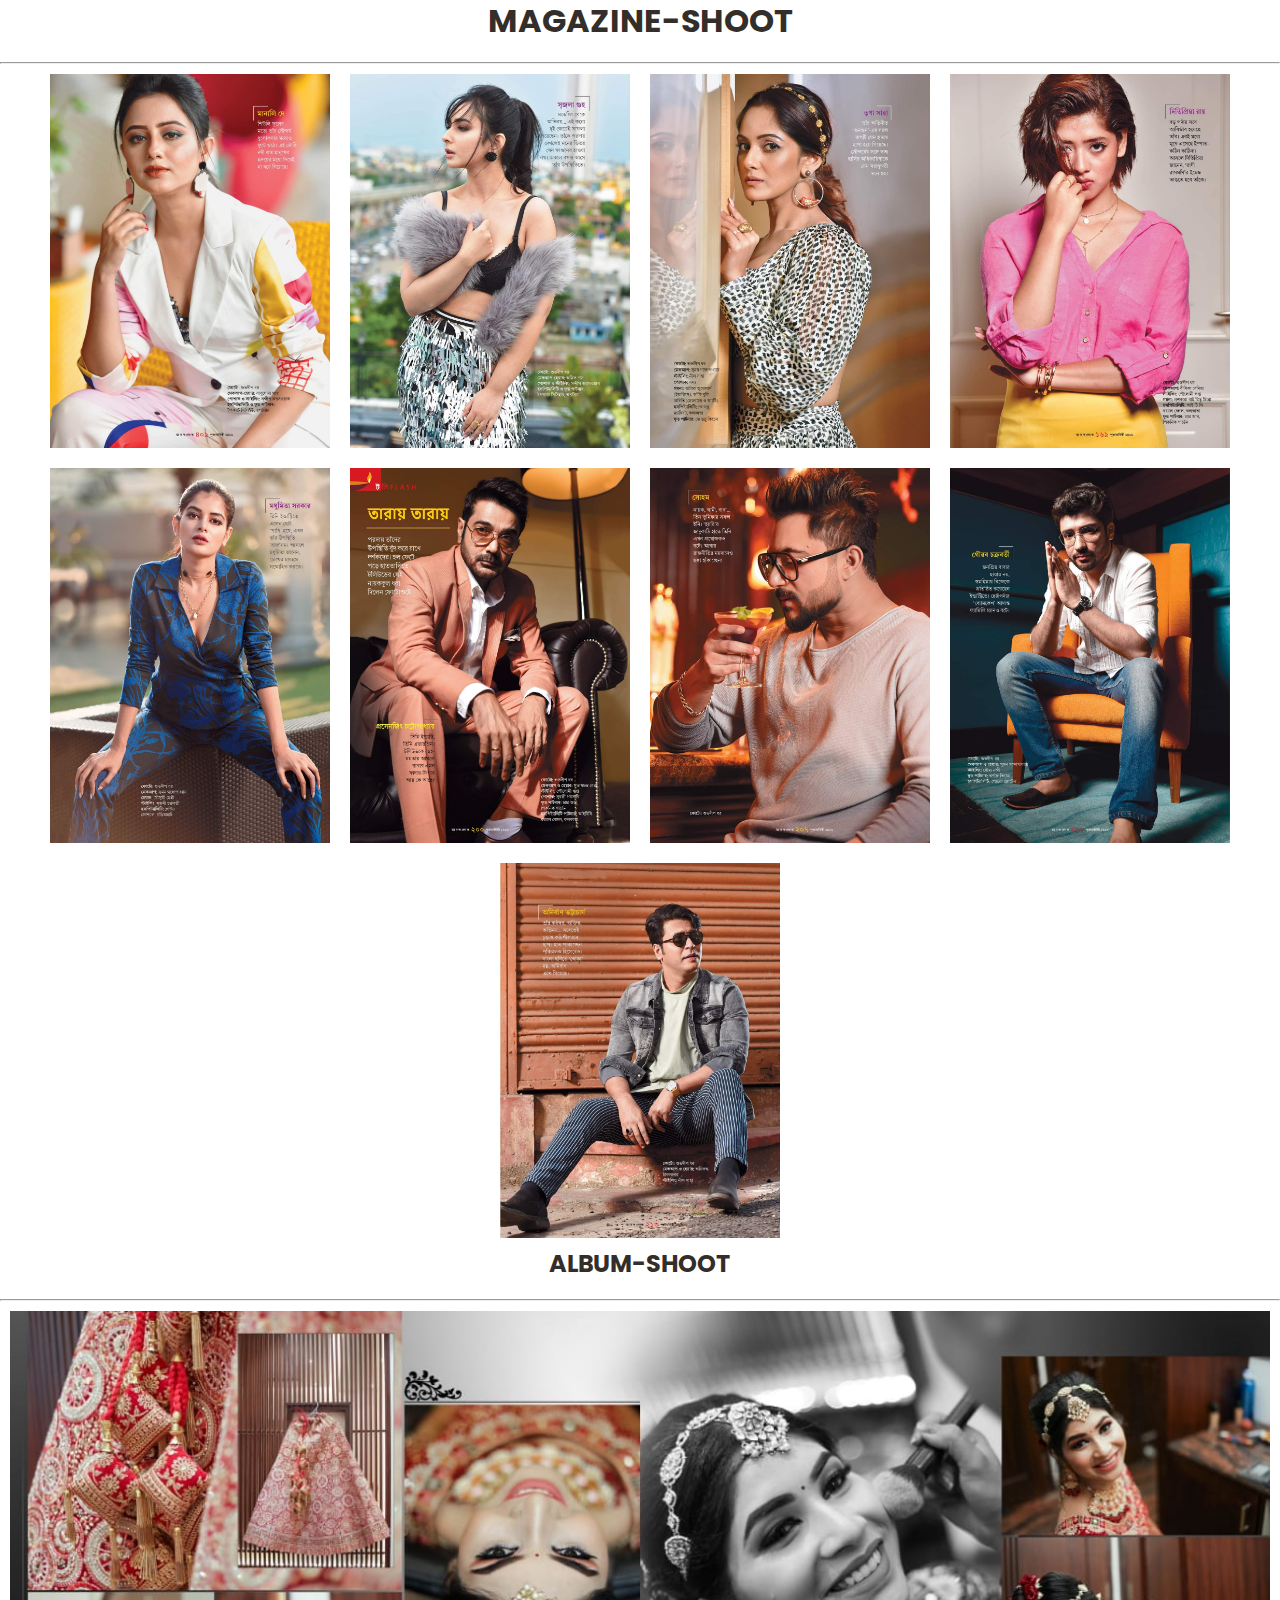
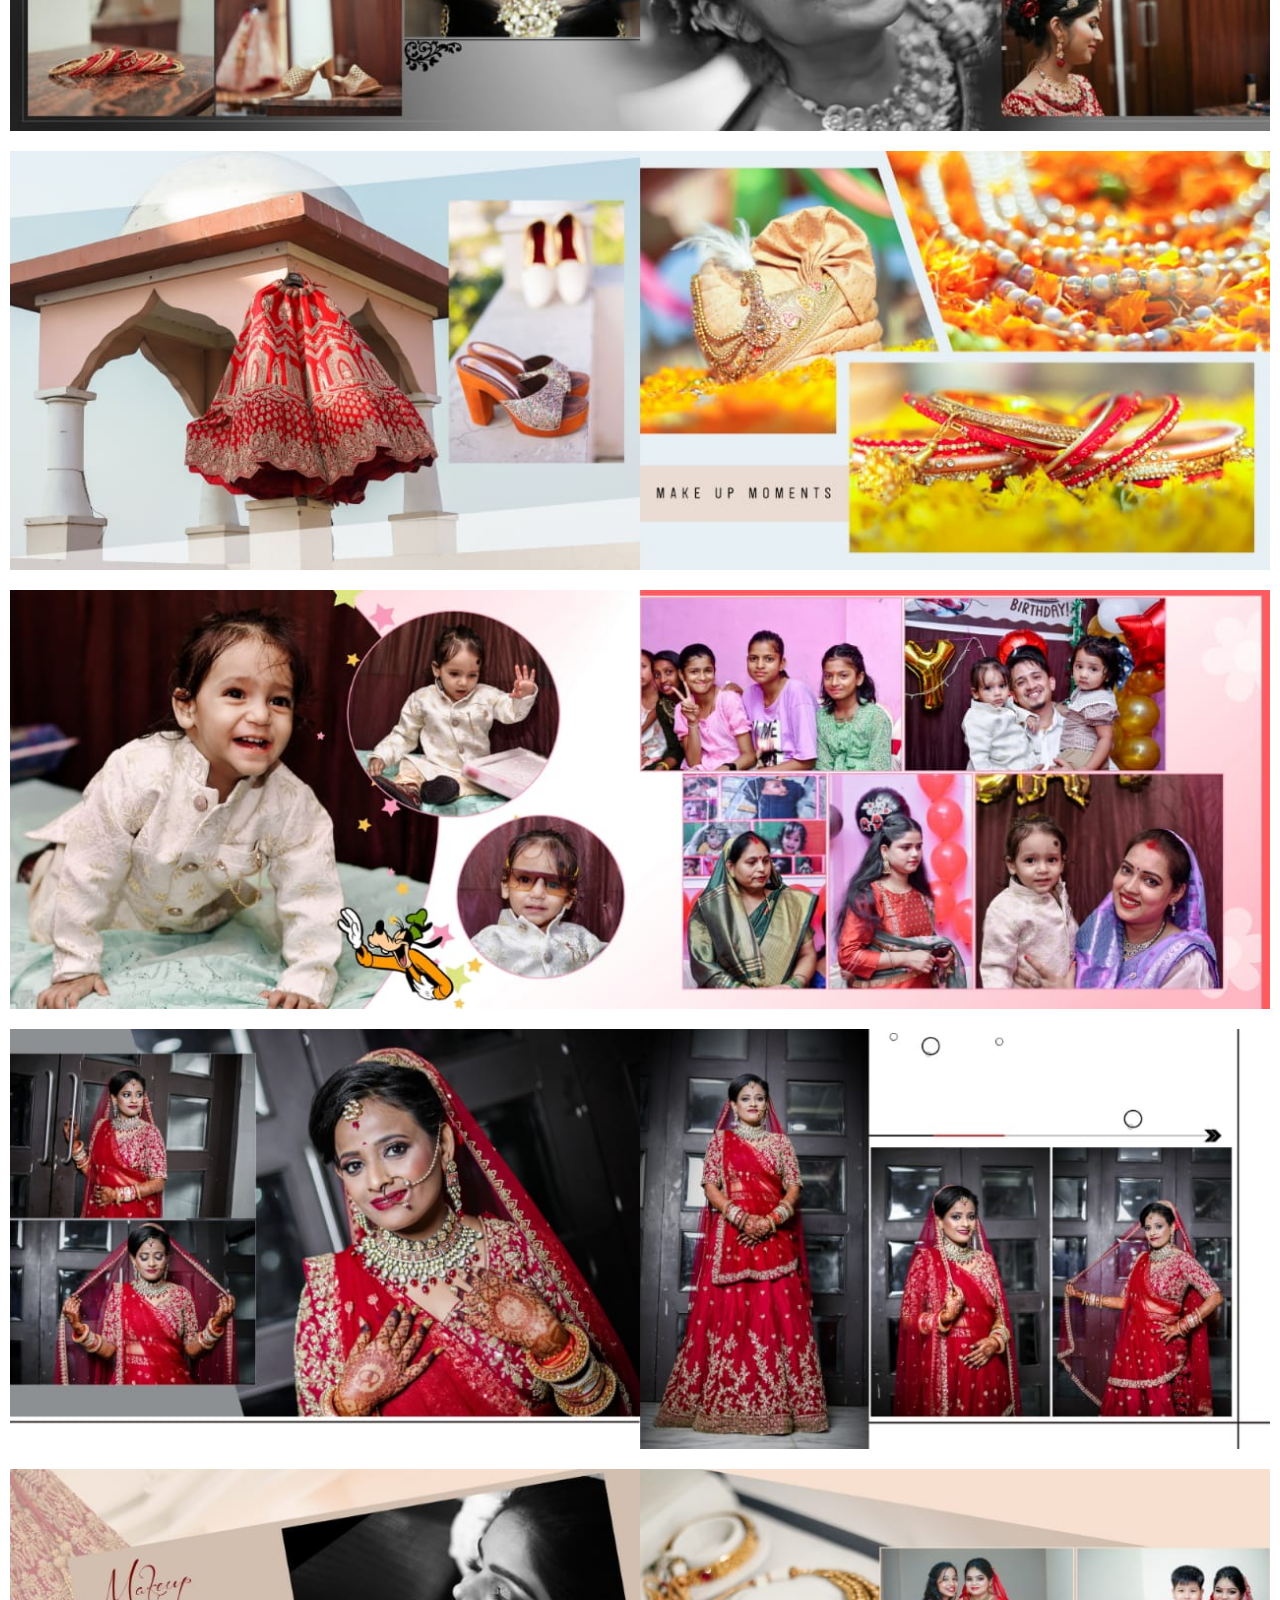
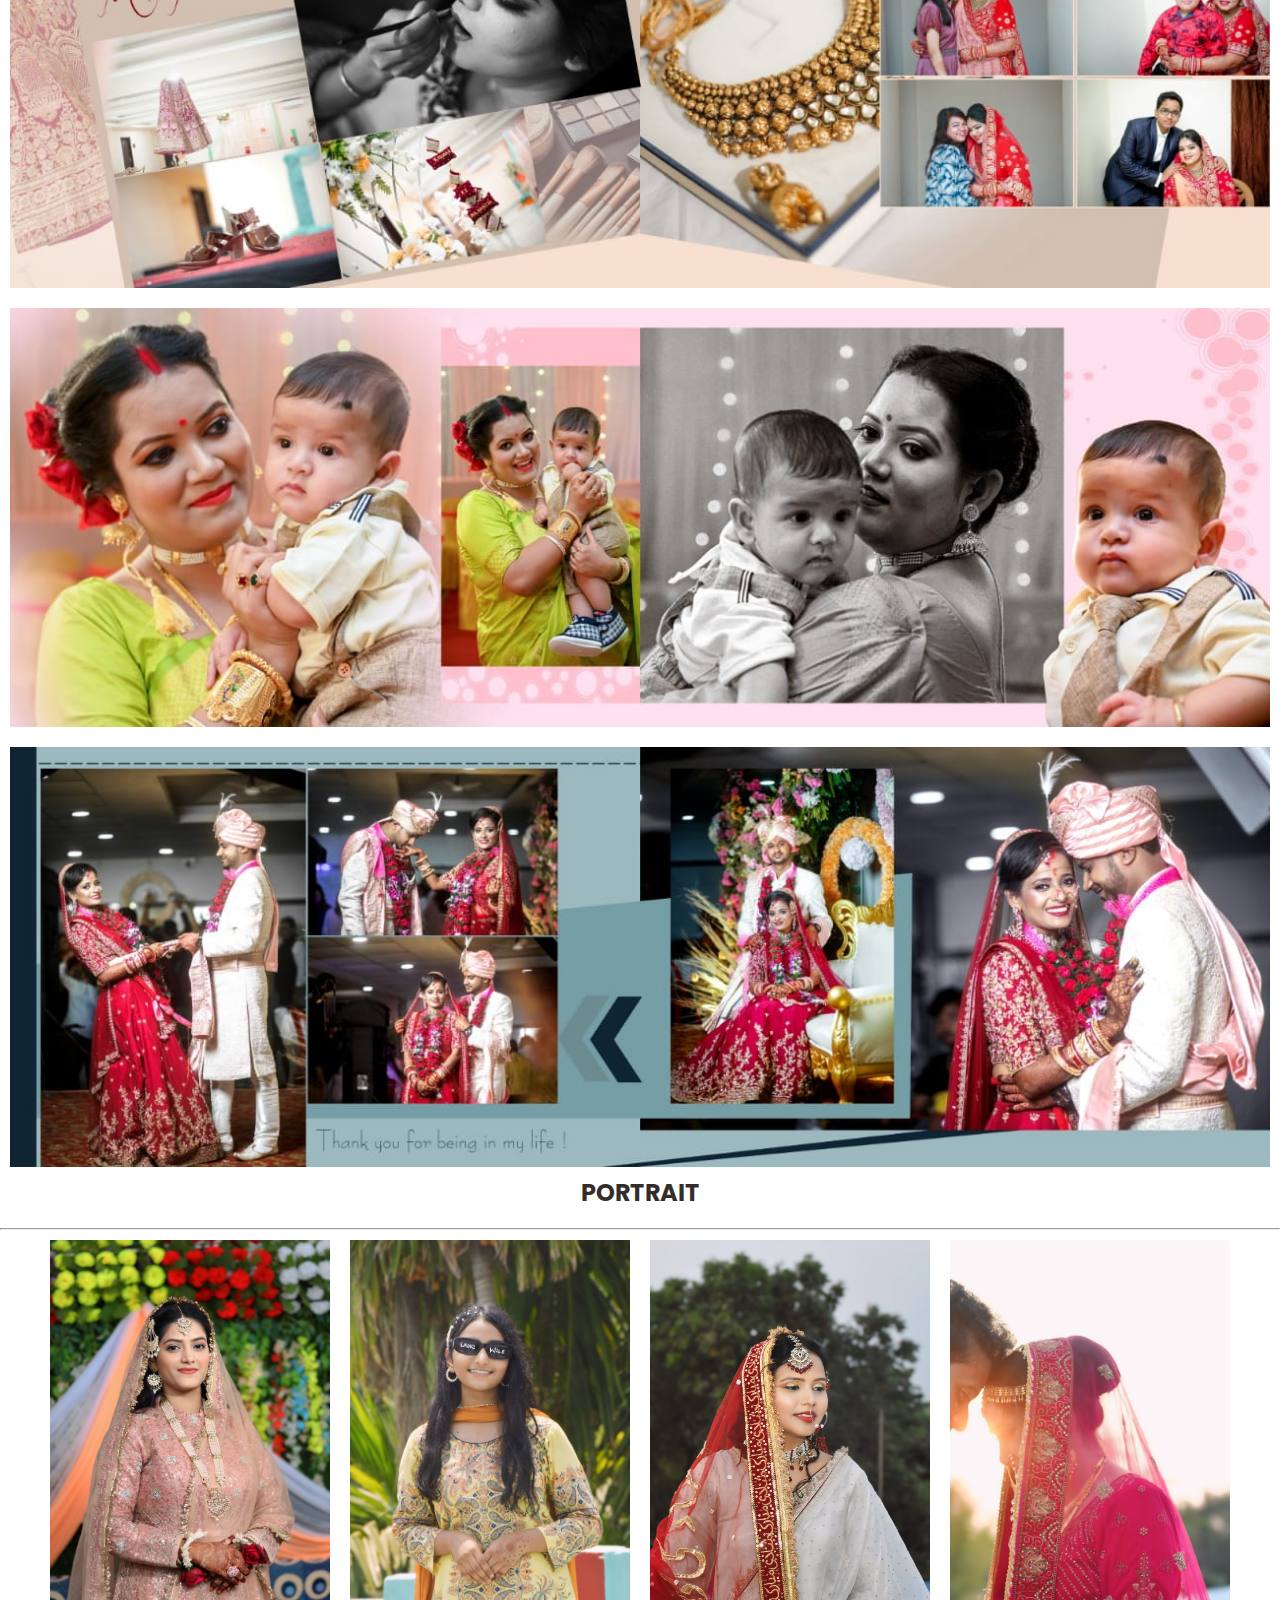
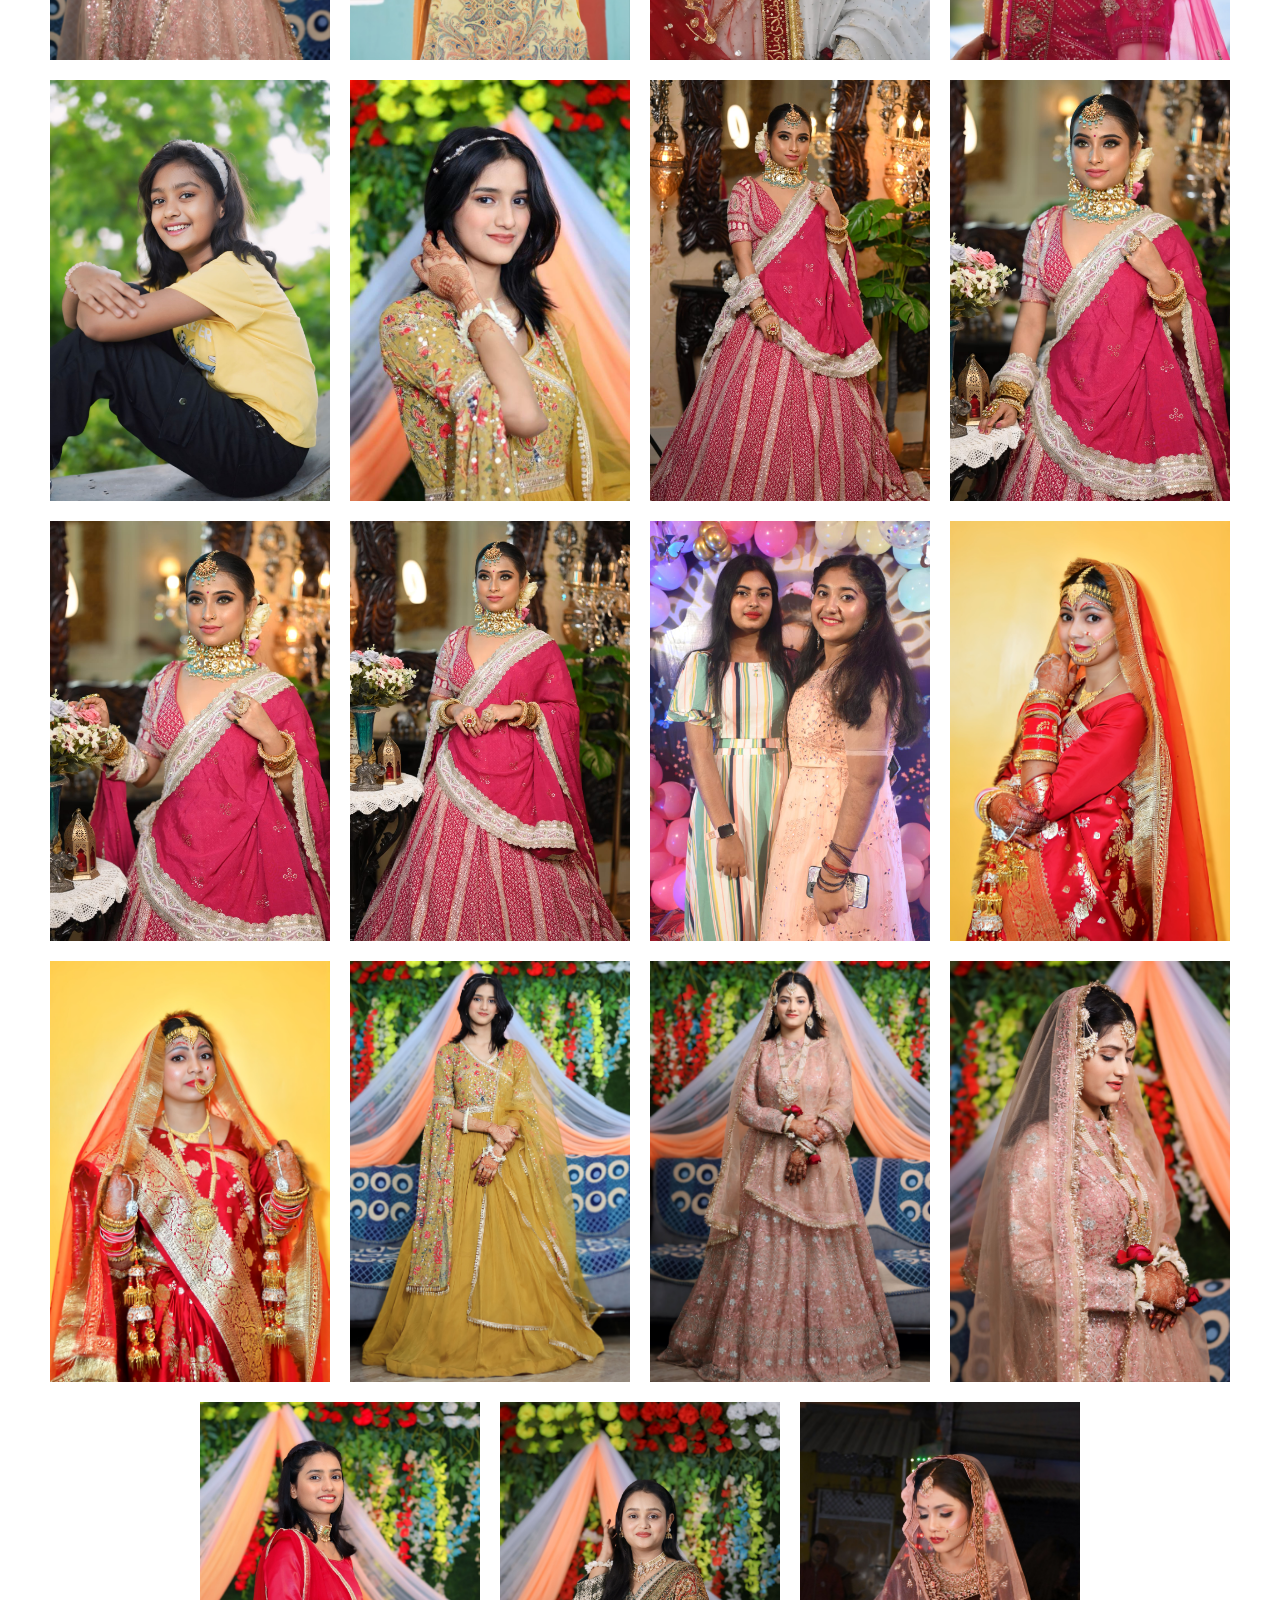
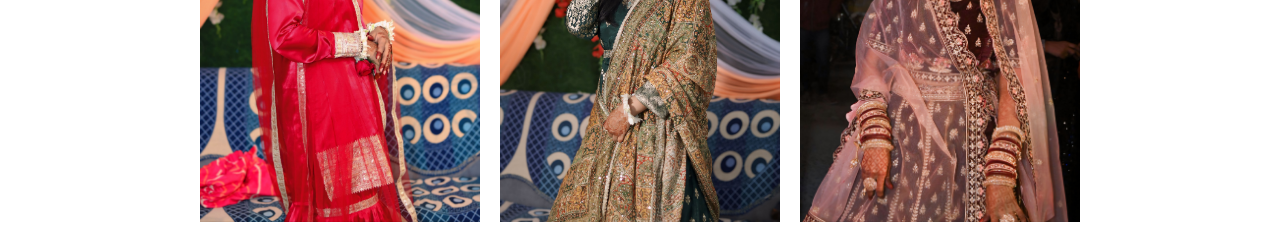
<file: Gallery.html>
<!DOCTYPE html>
<html lang="en">
  <head>
    <meta charset="UTF-8" />
    <meta http-equiv="X-UA-Compatible" content="IE=edge" />
    <meta name="viewport" content="width=device-width, initial-scale=1.0" />
    <link
      rel="icon"
      href="https://encrypted-tbn0.gstatic.com/images?q=tbn:ANd9GcQnNWFCs-ubzugya0R7Mrq4UGGS12wfmiqb8w&s"
    />
    <title>photoworldStudio</title>
    <!-- font awesome -->
    <link
      rel="stylesheet"
      href="https://cdnjs.cloudflare.com/ajax/libs/font-awesome/6.0.0-beta2/css/all.min.css"
      integrity="sha512-YWzhKL2whUzgiheMoBFwW8CKV4qpHQAEuvilg9FAn5VJUDwKZZxkJNuGM4XkWuk94WCrrwslk8yWNGmY1EduTA=="
      crossorigin="anonymous"
      referrerpolicy="no-referrer"
    />
    <link rel="stylesheet" href="css/style.css" />
  </head>
  <body>
    <div class="gallery-main-container">
      <div class="magzine-shoot">
        <h1>MAGAZINE-SHOOT</h1><hr>
        <div class="magzine-images">
          <img src="./images/m1.jpg" alt="" />
          <img src="./images/m2.jpg" alt="" />
          <img src="./images/m3.jpg" alt="" />
          <img src="./images/m4.jpg" alt="" />
          <img src="./images/m5.jpg" alt="" />
          <img src="./images/m6.jpg" alt="" />
          <img src="./images/m7.jpg" alt="" />
          <img src="./images/m8.jpg" alt="" />
          <img src="./images/m9.jpg" alt="" />
        </div>
      </div>

      <div class="album-shoot">
        <h2>ALBUM-SHOOT</h2><hr>
        <div class="album-images">
          <img src="./images/a1.jpg" alt="" />
          <img src="./images/a2.jpg" alt="" />
          <img src="./images/a3.jpg" alt="" />
          <img src="./images/a4.jpg" alt="" />
          <img src="./images/a5.jpg" alt="" />
          <img src="./images/a6.jpg" alt="" />
          <img src="./images/a7.jpg" alt="" />
        </div>
      </div>

      <div class="portrait-image">
        <h2>PORTRAIT</h2><hr>
        <div class="portrait-images">
          <img src="./images/p1.jpg" alt="" />
          <img src="./images/p2.jpg" alt="" />
          <img src="./images/p3.jpg" alt="" />
          <img src="./images/p4.jpg" alt="" />
          <img src="./images/p5.jpg" alt="" />
          <img src="./images/p6.jpg" alt="" />
          <img src="./images/p7.jpg" alt="" />
          <img src="images/p8.jpg" alt="" />
          <img src="images/p9.jpg" alt="" />
          <img src="images/p10.jpg" alt="" />
          <img src="images/p11.jpg" alt="" />
          <img src="images/p12.jpg" alt="" />
          <img src="images/p13.jpg" alt="" />
          <img src="images/p14.jpg" alt="" />
          <img src="images/p15.jpg" alt="" />
          <img src="images/p16.jpg" alt="" />
          <img src="images/p17.jpg" alt="" />
          <img src="images/p18.jpg" alt="" />
          <img src="images/p19.jpg" alt="" />
        </div>
      </div>
    </div>
  </body>
</html>
</file>
<file: css/style.css>
@import url('https://fonts.googleapis.com/css2?family=Poppins:wght@300;400;500;600;700&display=swap');

:root {
    --transition: all 300ms ease-in-out;
    --dark-color: #332e29;
    --light-color: #fff;
}

* {
    box-sizing: border-box;
    padding: 0;
    margin: 0;
    outline: 0;
}

html {
    font-size: 10px;
    scroll-behavior: smooth;
}

body {
    font-size: 1.6rem;
    font-family: 'Poppins', sans-serif;
    line-height: 1.6;
}

button,
.btn {
    cursor: pointer;
    border: none;
    background: transparent;
}

ul {
    list-style-type: none;
}

a {
    text-decoration: none;
    color: var(--dark-color);
}

img {
    width: 100%;
    display: block;
}

.container {
    max-width: 1200px;
    margin: 0 auto;
    padding: 0 2rem;
}

.vh-100 {
    min-height: 100vh;
}

h1,
h2,
h3 {
    margin-top: 0;
    line-height: 1.3;
    margin-bottom: 2rem;
    color: var(--dark-color);
}

.flex {
    display: flex;
    align-items: center;
    justify-content: center;
}

.py-7 {
    padding: 7rem 0;
}

.grid {
    display: grid;
    grid-template-columns: repeat(1, 1fr);
    gap: 1rem;
}

.lead {
    opacity: 0.8;
    padding: 1rem 0;
    font-size: 1.7rem;
    font-weight: 300;
    line-height: 1.8;
}

/* header */
#header {
    background: linear-gradient(rgba(0, 0, 0, 0.5), rgba(0, 0, 0, 0.3)), url('../images/header-banner.jpg') center/cover no-repeat fixed;
    justify-content: flex-start;
    align-items: flex-end;
}

#header .container {
    width: 100%;
}

.header-content {
    padding-bottom: 4rem;
}

.header-content h2 {
    font-size: 40px;
    margin-bottom: 0;
    text-transform: uppercase;
    color: var(--light-color);
}

.header-content h3 {
    color: var(--light-color);
    font-weight: 200;
    letter-spacing: 4px;
    text-transform: uppercase;
    margin-top: 1.5rem;
}

.social-links {
    display: flex;
    margin-top: 3.5rem;
}

.social-links li a {
    width: 40px;
    height: 40px;
    background-color: var(--light-color);
    margin-right: 1rem;
    border-radius: .3rem;
    box-shadow: 0 0 6px 5px rgba(0, 0, 0, 0.2);
    transition: var(--transition);
}

.social-links li a:hover {
    opacity: 0.9;
}

/* about */
.about-left {
    margin-bottom: 4rem;
    height: 480px;
    overflow: hidden;
}

/* button down and title -reusable */
.btn-down {
    font-size: 3rem;
    display: inline-block;
    margin-top: 1rem;
    transition: var(--transition);
}

.btn-down:hover {
    opacity: 0.8;
    transform: translateY(5px);
}

.btn-down-white {
    color: var(--light-color);
}

.title {
    margin-bottom: 5rem;
}

.price-title {
    margin-left: 12%;
    padding-top: 30px;
}

.title>h2,
.price-title>h2 {
    text-transform: uppercase;
    letter-spacing: 3px;
    font-weight: 600;
    position: relative;
}

.title>h2::after,
.price-title>h2::after {
    position: absolute;
    content: "";
    top: 120%;
    left: 0;
    width: 70px;
    height: 4px;
    background-color: var(--dark-color);
}

/* work */
#work {
    background: linear-gradient(rgba(0, 0, 0, 0.5), rgba(0, 0, 0, 0.3)), url('../images/work-pic.jpg') center/cover no-repeat fixed;
    color: var(--light-color);
}

#work .title h2,
#work h3 {
    color: var(--light-color);
}

#work .title h2::after {
    background: var(--light-color);
}

.work-bottom {
    margin-top: 4rem;
    text-align: center;
}

.work-bottom>div .icon img {
    width: 50px;
    margin: 0 auto 1.7rem auto;
}

/* Skills */

.skills {
    text-align: center;
    font-size: 25px;
    padding: 10px;
}

.skills>h1 {
    color: var(--light-color);
    letter-spacing: 4px;
}

/* portfolio */
.portfolio-grid>div {
    transition: var(--transition);
}

.portfolio-grid>div:hover {
    transform: scale(0.9);
}

.portfolio-content>a{
   font-size: 20px;
   font-style: italic;
   padding-top: 2px;

   justify-content: center;
   
}

/* contact */
#contact {
    background-color: rgb(248, 248, 248);
}

.contact-content {
    flex-direction: column;
    align-items: stretch;
}

.contact-left {
    margin-bottom: 5rem;
}

.contact-left .lead {
    padding: 0.5rem;
}

.contact-left form {
    margin-top: 3rem;
}

.contact-left form .form-control {
    display: block;
    margin: 1.6rem 0;
    border: 2px solid rgba(0, 0, 0, 0.3);
    padding: 1rem;
    width: 100%;
}

.contact-left form .form-control::placeholder {
    font-size: 15px;
    font-family: 'Poppins', sans-serif;
}

.contact-left .btn-submit {
    padding: 1.4rem 3rem;
    font-family: 'Poppins', sans-serif;
    background-color: var(--dark-color);
    color: var(--light-color);
    margin-top: 1rem;
    text-transform: uppercase;
    letter-spacing: 2px;
    font-size: 1.6rem;
    transition: var(--transition);
}

.contact-left .btn-submit:hover {
    background-color: #000;
}

#insta {
    background: linear-gradient(rgba(0, 0, 0, 0.5), rgba(0, 0, 0, 0.3)), url('../images/insta-pic.jpg') center/cover no-repeat fixed;
    min-height: 65vh;
}

#insta .title h2 {
    color: var(--light-color);
}

#insta .title h2::after {
    background-color: var(--light-color);
}

.insta-grid>div {
    height: 400px;
    overflow: hidden;
    transition: var(--transition);
}

.insta-grid>div img {
    height: 100%;
    width: 100%;
    object-fit: contain;
}

.insta-grid>div:hover {
    transform: scale(0.9);
}

/* footer */
#footer {
    background-color: var(--dark-color);
    color: var(--light-color);
}

.footer-content {
    text-align: center;
}

.footer-content h3 {
    color: var(--light-color);
    font-size: 2.5rem;
    letter-spacing: 1px;
}

.footer-content ul {
    flex-direction: column;
}

.footer-content ul li a {
    color: var(--light-color);
    font-size: 1.5rem;
    transition: var(--transition);
}

.footer-content ul li a:hover {
    opacity: 0.7;
}

.footer-content ul li {
    margin: .5rem 1rem;
}

.footer-content>div:first-child {
    margin-bottom: 3rem;
}

.footer-content>div:first-child div {
    width: 100px;
    height: 100px;
    overflow: hidden;
    margin: 5rem auto;
    border-radius: 50%;
}

.container>h3 {
    color: var(--light-color);
    text-align: center;
    padding-top: 10px;
    font-size: 17px;
}


/* Price container */
#price {
    display: flex;
    flex-direction: column;
}

.price_container {
    display: flex;
    flex-direction: row;
    flex-wrap: wrap;
    justify-content: center;
    /* background-color: firebrick; */
}

.price-1,
.price-2,
.price-3,
.price-4,
.price-5 {
    margin: 20px;
    width: 90vw;
    display: flex;
    flex-direction: column;
    text-align: center;
    padding: 17px;
    box-shadow: rgba(50, 50, 93, 0.25) 0px 6px 12px -2px, rgba(0, 0, 0, 0.3) 0px 3px 7px -3px;
    cursor: pointer;

}

.price-1>h2,
.price-2>h2,
.price-3>h2,
.price-4>h2,
.price-5>h2 {
    letter-spacing: 3px;
}

/* -------------css for gallery------------- */
.gallery-main-container {
    display: flex;
    flex-direction: column;
    text-align: center;
}

.magzine-images>img {
    padding: 10px;
    overflow: hidden;
    transition: var(--transition);
}

.magzine-images>img:hover {
    transform: scale(0.9);
}

.album-images>img {
    padding: 10px;
    transition: var(--transition);
}

.album-images>img:hover {
    transform: scale(0.9);
}

.portrait-images>img {
    padding: 10px;
    transition: var(--transition);
}

.portrait-images>img:hover {
    transform: scale(0.9);
}

/* Media Queries */

@media(min-width: 450px) {
    .work-bottom {
        grid-template-columns: repeat(2, 1fr);
        column-gap: 3rem;
        row-gap: 0;
    }

    #price {
        display: flex;
        flex-direction: column;
    }

    .price_container {
        display: flex;
        flex-direction: row;
        flex-wrap: wrap;
        justify-content: center;
    }

    .price-1,
    .price-2,
    .price-3,
    .price-4,
    .price-5 {
        margin: 20px;
        width: 100vw;
        display: flex;
        flex-direction: column;
        text-align: center;
        padding: 17px;
        box-shadow: rgba(50, 50, 93, 0.25) 0px 6px 12px -2px, rgba(0, 0, 0, 0.3) 0px 3px 7px -3px;
        cursor: pointer;
    }

    .price-1>h2,
    .price-2>h2,
    .price-3>h2,
    .price-4>h2,
    .price-5>h2 {
        font-size: 18px;
    }
}

@media(min-width: 576px) {
    .title h2 {
        font-size: 4rem;
    }

    .work-bottom {
        grid-template-columns: repeat(4, 1fr);
    }

    .work-bottom {
        display: flex;
        flex-direction: row;
        flex-wrap: wrap;
        justify-content: center;
    }

    .portfolio-grid {
        grid-template-columns: repeat(2, 1fr);
    }

    .portfolio-grid>div {
        height: 300px;
        overflow: hidden;
    }

    .portfolio-grid>div img {
        height: 100%;
        object-fit: cover;
    }

    .contact-left form .form-control {
        max-width: 500px;
    }

    .footer-content ul {
        flex-direction: row;
    }

    #price {
        display: flex;
        flex-direction: column;
    }

    .price_container {
        display: flex;
        flex-direction: row;
        flex-wrap: wrap;
    }

    .price-1,
    .price-2,
    .price-3,
    .price-4,
    .price-5 {
        margin: 20px;
        width: 40vw;
        display: flex;
        flex-direction: column;
        text-align: center;
        padding: 17px;
        box-shadow: rgba(50, 50, 93, 0.25) 0px 6px 12px -2px, rgba(0, 0, 0, 0.3) 0px 3px 7px -3px;
        cursor: pointer;
    }

    .magzine-images {
        display: flex;
        flex-direction: row;
        flex-wrap: wrap;
        justify-content: center;
    }

    .magzine-images>img {
        width: 220px;
    }

    .portrait-images {
        display: flex;
        flex-direction: row;
        flex-wrap: wrap;
        justify-content: center;
    }

    .portrait-images>img {
        width: 300px;
        object-fit: contain;
    }
}


@media(min-width: 768px) {
    .header-content h1 {
        font-size: 7rem;
    }

    .about-content,
    .work-top {
        grid-template-columns: repeat(2, 1fr);
        column-gap: 6rem;
        row-gap: 0;
    }

    .about-left {
        margin-bottom: 0;
    }

    .contact-content {
        flex-direction: row;
    }

    .contact-right {
        padding-left: 3rem;
        width: 50%;
    }

    .contact-left {
        width: 50%;
    }

    .insta-grid {
        grid-template-columns: repeat(2, 1fr);
    }

    #price {
        display: flex;
        flex-direction: column;
    }

    .price_container {
        display: flex;
        flex-direction: row;
        flex-wrap: wrap;
        justify-content: center;
    }

    .price-1,
    .price-2,
    .price-3,
    .price-4,
    .price-5 {
        margin: 10px;
        width: 45vw;
        display: flex;
        flex-direction: column;
        text-align: center;
        padding: 17px;
        box-shadow: rgba(50, 50, 93, 0.25) 0px 6px 12px -2px, rgba(0, 0, 0, 0.3) 0px 3px 7px -3px;
        cursor: pointer;
    }

    .magzine-images {
        display: flex;
        flex-direction: row;
        flex-wrap: wrap;
        justify-content: center;
    }

    .magzine-images>img {
        width: 220px;
    }
}

@media(min-width: 992px) {
    .insta-grid {
        grid-template-columns: repeat(4, 1fr);
    }

    .insta-grid>div {
        height: 250px;
    }

    #price {
        display: flex;
        flex-direction: column;
    }

    .price_container {
        display: flex;
        flex-direction: row;
        flex-wrap: wrap;
        justify-content: center;
    }

    .price-1,
    .price-2,
    .price-3,
    .price-4,
    .price-5 {
        margin: 20px;
        width: 26vw;
        display: flex;
        flex-direction: column;
        text-align: center;
        padding: 17px;
        box-shadow: rgba(50, 50, 93, 0.25) 0px 6px 12px -2px, rgba(0, 0, 0, 0.3) 0px 3px 7px -3px;
        cursor: pointer;
    }

    .magzine-images {
        display: flex;
        flex-direction: row;
        flex-wrap: wrap;
        justify-content: center;
    }

    .magzine-images>img {
        width: 220px;
    }

    .portrait-image {
        display: flex;
        flex-direction: column;
    }

    .portrait-images {
        display: flex;
        flex-direction: row;
        flex-wrap: wrap;
        justify-content: center;

    }

    .portrait-images>img {
        width: 300px;
        object-fit: cover;
        padding: 10px;
    }

}

@media(min-width: 1200px) {
    .portfolio-grid {
        grid-template-columns: repeat(3, 1fr);
    }

    #price {
        display: flex;
        flex-direction: column;
    }

    .price_container {
        display: flex;
        flex-direction: row;
        flex-wrap: wrap;
        justify-content: center;
    }

    .price-1,
    .price-2,
    .price-3,
    .price-4,
    .price-5 {
        margin: 20px;
        width: 26vw;
        display: flex;
        flex-direction: column;
        text-align: center;
        padding: 17px;
        box-shadow: rgba(50, 50, 93, 0.25) 0px 6px 12px -2px, rgba(0, 0, 0, 0.3) 0px 3px 7px -3px;
        cursor: pointer;
    }

    /* For gallery */
    .gallery-main-container {
        display: flex;
        flex-direction: column;
        text-align: center;
    }

    .magzine-images {
        display: flex;
        flex-direction: row;
        flex-wrap: wrap;
        justify-content: center;
    }

    .magzine-images>img {
        width: 300px;
        padding: 10px;
    }

    .album-images>img {
        padding: 10px;
    }

    .portrait-image {
        display: flex;
        flex-direction: column;
    }

    .portrait-images {
        display: flex;
        flex-direction: row;
        flex-wrap: wrap;
        justify-content: center;

    }

    .portrait-images>img {
        width: 300px;
        object-fit: cover;
        padding: 10px;
    }
}
</file>
